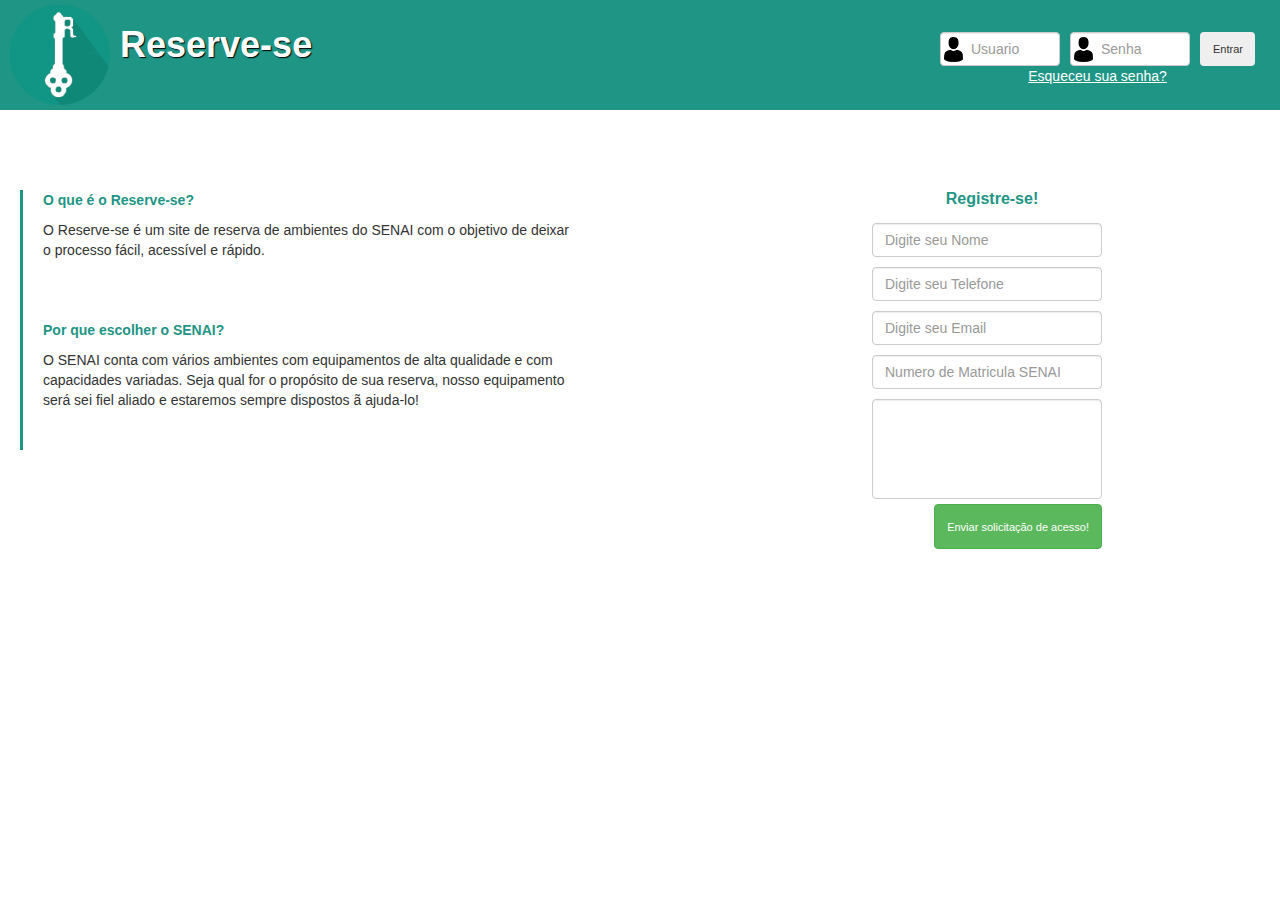
<file: index.html>
<!DOCTYPE html>
<html lang="en" dir="ltr">
  <head>
    <meta charset="utf-8">
    <link rel="stylesheet" href="css/styles.css">
    <!-- Latest compiled and minified CSS -->
    <link rel="stylesheet" href="https://maxcdn.bootstrapcdn.com/bootstrap/3.4.0/css/bootstrap.min.css">

    <!-- jQuery library -->
    <script src="https://ajax.googleapis.com/ajax/libs/jquery/3.4.1/jquery.min.js"></script>

    <!-- Latest compiled JavaScript -->
    <script src="https://maxcdn.bootstrapcdn.com/bootstrap/3.4.0/js/bootstrap.min.js"></script>
    <script type="text/javascript">

    </script>
    <title>Reserva de Ambientes SENAI</title>
  </head>
  <body>
  
	<div class="tudo">
  
		<div class="topo">
			<div class="rectangle">
				<img src="img/logo.png" width="120" height="100">
			</div>
			
			<div class="reserve">
				<h1>Reserve-se</h1>
			</div>

			<div class="form-login">
				<input type="usuario" class="form-control usuario" placeholder="Usuario">
				<input type="password" class="form-control senha" placeholder="Senha">
				<button class="btn btn-light botao">Entrar</button>
				<div class="esqueci"><a href="" style="text-decoration: underline">Esqueceu sua senha?</a></div>
			</div>
				
		</div>
   
		<div class="conteudo">
			<br>
			<br>
			<br>
			<div class="texto">
				<p>O que é o Reserve-se?</p>
				O Reserve-se  é um site de reserva de ambientes do SENAI com o objetivo de deixar o processo fácil, acessível e rápido.<br>
				<br>
				<br>
				<br>
				<p>Por que escolher o SENAI?</p>
				O SENAI conta com vários ambientes com equipamentos de alta qualidade e com capacidades variadas. Seja qual for o propósito de sua reserva, nosso equipamento será sei fiel aliado e estaremos sempre dispostos ã ajuda-lo!<br>
				<br><br>
			</div>
		
			<div class="formulario">
				
			
				<form class="form-horizontal">
					<div class="registrese">
						Registre-se!
					</div>
					<fieldset>

						<label class="col-md-4 " for="nome"></label>
						<div class="col-md-4">
							<input id="nome" name="nome" type="text" placeholder="Digite seu Nome" class="form-control input-md">
						</div>
					
						<label class="col-md-4 control-label" for="Telefone"></label>
						<div class="col-md-4">
							<input id="Telefone" name="Telefone" type="text" placeholder="Digite seu Telefone"
							class="form-control input-md">

						</div>
					
						<label class="col-md-4 " for="Email"></label>
						<div class="col-md-4">
							<input id="Email" name="Email" type="text" placeholder="Digite seu Email" class="form-control input-md">

						</div>
					
						<label class="col-md-4 " for="matricula"></label>
						<div class="col-md-4">
							<input id="matricula" name="matricula" type="text" placeholder="Numero de Matricula SENAI"
							class="form-control input-md">

						</div>
					
						<label class="col-md-4 " for="textarea"></label>
						<div class="col-md-4">
							<textarea class="form-control" id="textarea" name="textarea" style="resize: none;height: 100px;"></textarea>
						</div>
						
						<button class="btn btn-success botao">Enviar solicitação de acesso!</button>

					</fieldset>
				</form>

			</div>
				  
		</div>			

	</div>



      

  </body>
</html>
</file>
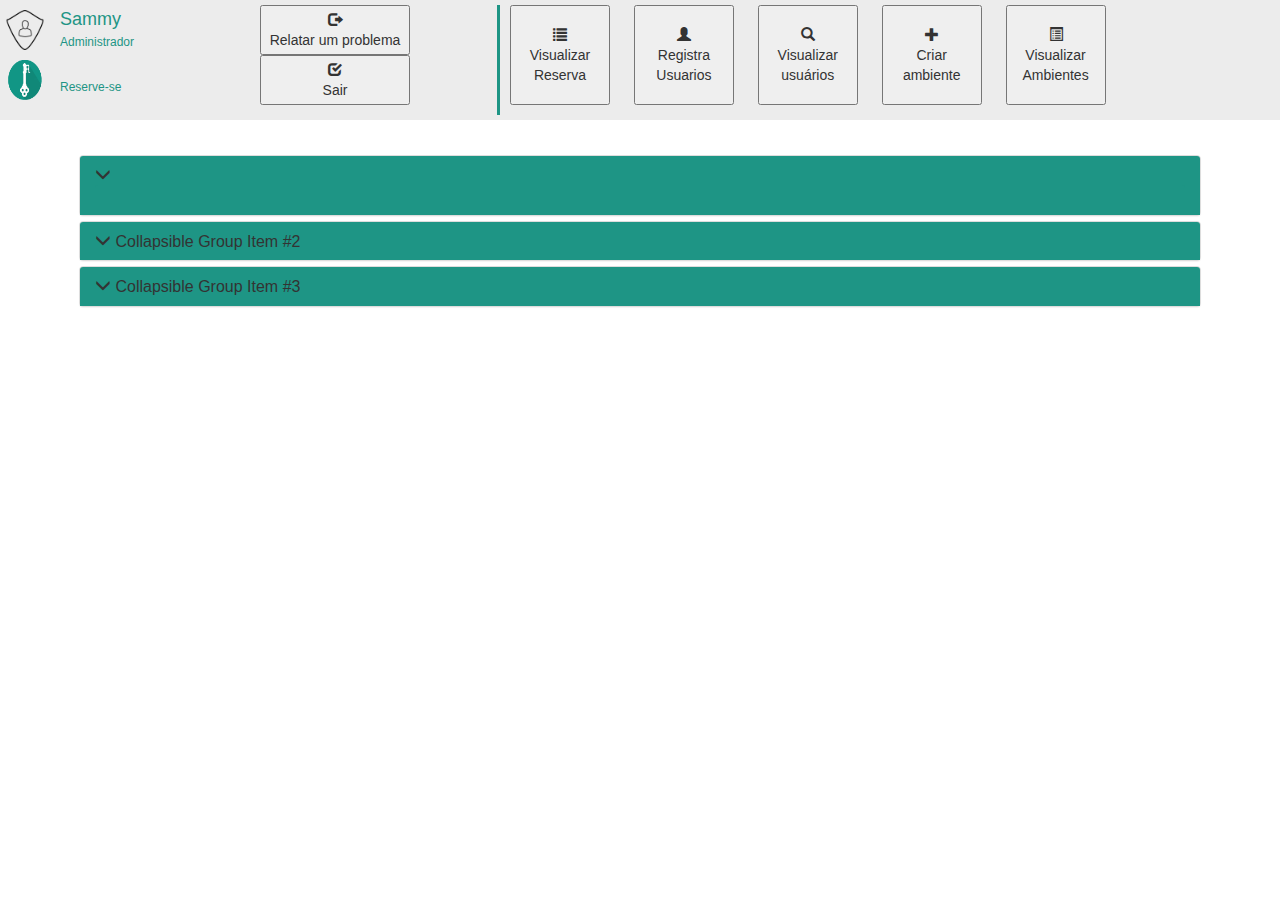
<file: visualisaReservas.html>
<!DOCTYPE html>
<html lang="en" dir="ltr">

<head>
    <meta charset="utf-8">
    <link rel="stylesheet" href="css/styles.css">
    <!-- Latest compiled and minified CSS -->
    <link rel="stylesheet" href="https://maxcdn.bootstrapcdn.com/bootstrap/3.4.0/css/bootstrap.min.css">

    <!-- jQuery library -->
    <script src="https://ajax.googleapis.com/ajax/libs/jquery/3.4.1/jquery.min.js"></script>

    <!-- Latest compiled JavaScript -->
    <script src="https://maxcdn.bootstrapcdn.com/bootstrap/3.4.0/js/bootstrap.min.js"></script>
    <script type="text/javascript"></script>

    </script>
    <title>Reserva de Ambientes SENAI</title>
</head>

<body>

    <div class="tudo">

    <div class="topoadmin">
            <div class="rectangle2">
                <div class="adminlogo">
                    <img src="img/adminuser.png" width="50" height="50">
                    <img src="img/logo.png" width="50" height="50">
                </div>
                
                <div class="informacoes">
                       <h4>Sammy</h4>
                       <h6>Administrador</h6>
                       <br/>
                       <h6>Reserve-se</h6>
                    </div>
                <div class="botoesajudasair">
            <button type="submit" class="botaorelata"><span class='glyphicon glyphicon-log-out' aria-hidden='true'></span>
                                <br />Relatar um problema</button>
            <button type="submit" class="botaosai"><span class='glyphicon glyphicon-check' aria-hidden='true'></span>
            <br />Sair</button>
                </div>
            </div>
            <div class="rectangle3"> 
            <button type="submit" class="visualizaReserva"><span class='glyphicon glyphicon-list' aria-hidden='true'></span>
                 <br/> Visualizar Reserva</button>
            <button type="submit" class="registrarUsuarios"><span class='glyphicon glyphicon-user'
                    aria-hidden='true'></span><br/>Registra Usuarios</button>
            <button type="submit" class="visualizaUsuario"><span class='glyphicon glyphicon-search'
                    aria-hidden='true'></span><br/>Visualizar usuários</button>
            <button type="submit" class="criarambiente"><span class='glyphicon glyphicon-plus'
                    aria-hidden='true'></span> <br/>Criar ambiente </button>
         <button type="submit" class="visualizaAmbiente"><span class='glyphicon glyphicon-list-alt' aria-hidden='true'></span>
            <br/>Visualizar Ambientes</button>
            


        <div class="conteudo">
            <br/>
                        <br />

        <div class="container demo">
        
        
            <div class="panel-group" id="accordion" role="tablist" aria-multiselectable="true">
        
                <div class="panel panel-default">
                    <div class="panel-heading" role="tab" id="headingOne">
                        <h4 class="panel-title">
                            <a role="button" data-toggle="collapse" data-parent="#accordion" href="#collapseOne"
                                aria-expanded="true" aria-controls="collapseOne">
                                <i class="glyphicon glyphicon-menu-down"></i>
                            </a>
                            <div class="panel-heading" role="tab" id="headingOne">
                      
                            </div>
                        </h4>
                    </div>
                    <div id="collapseOne" class="panel-collapse collapse" role="tabpanel" aria-labelledby="headingOne">
                        <div class="panel-body">
                            Anim pariatur cliche reprehenderit, enim eiusmod high life accusamus terry richardson ad squid. 3
                            wolf moon officia aute, non cupidatat skateboard dolor brunch. Food truck quinoa nesciunt laborum
                            eiusmod. Brunch 3 wolf moon tempor, sunt aliqua put a bird on it squid single-origin coffee nulla
                            assumenda shoreditch et. Nihil anim keffiyeh helvetica, craft beer labore wes anderson cred nesciunt
                            sapiente ea proident. Ad vegan excepteur butcher vice lomo. Leggings occaecat craft beer
                            farm-to-table, raw denim aesthetic synth nesciunt you probably haven't heard of them accusamus
                            labore sustainable VHS.
                        </div>
                    </div>
                </div>
        
                <div class="panel panel-default">
                    <div class="panel-heading" role="tab" id="headingTwo">
                        <h4 class="panel-title">
                            <a class="collapsed" role="button" data-toggle="collapse" data-parent="#accordion"
                                href="#collapseTwo" aria-expanded="false" aria-controls="collapseTwo">
                                <i class="glyphicon glyphicon-menu-down"></i>
                                Collapsible Group Item #2
                            </a>
                        </h4>
                    </div>
                    <div id="collapseTwo" class="panel-collapse collapse" role="tabpanel" aria-labelledby="headingTwo">
                        <div class="panel-body">
                            Anim pariatur cliche reprehenderit, enim eiusmod high life accusamus terry richardson ad squid. 3
                            wolf moon officia aute, non cupidatat skateboard dolor brunch. Food truck quinoa nesciunt laborum
                            eiusmod. Brunch 3 wolf moon tempor, sunt aliqua put a bird on it squid single-origin coffee nulla
                            assumenda shoreditch et. Nihil anim keffiyeh helvetica, craft beer labore wes anderson cred nesciunt
                            sapiente ea proident. Ad vegan excepteur butcher vice lomo. Leggings occaecat craft beer
                            farm-to-table, raw denim aesthetic synth nesciunt you probably haven't heard of them accusamus
                            labore sustainable VHS.
                        </div>
                    </div>
                </div>
        
                <div class="panel panel-default">
                    <div class="panel-heading" role="tab" id="headingThree">
                        <h4 class="panel-title">
                            <a class="collapsed" role="button" data-toggle="collapse" data-parent="#accordion"
                                href="#collapseThree" aria-expanded="false" aria-controls="collapseThree">
                                <i class="glyphicon glyphicon-menu-down"></i>
                                Collapsible Group Item #3
                            </a>
                        </h4>
                    </div>
                    <div id="collapseThree" class="panel-collapse collapse" role="tabpanel" aria-labelledby="headingThree">
                        <div class="panel-body">
                            Anim pariatur cliche reprehenderit, enim eiusmod high life accusamus terry richardson ad squid. 3
                            wolf moon officia aute, non cupidatat skateboard dolor brunch. Food truck quinoa nesciunt laborum
                            eiusmod. Brunch 3 wolf moon tempor, sunt aliqua put a bird on it squid single-origin coffee nulla
                            assumenda shoreditch et. Nihil anim keffiyeh helvetica, craft beer labore wes anderson cred nesciunt
                            sapiente ea proident. Ad vegan excepteur butcher vice lomo. Leggings occaecat craft beer
                            farm-to-table, raw denim aesthetic synth nesciunt you probably haven't heard of them accusamus
                            labore sustainable VHS.
                        </div>
                    </div>
                </div>
        
            </div>
        
        
        </div>
            </div>




       
  </div>





</body>

</html>
</file>
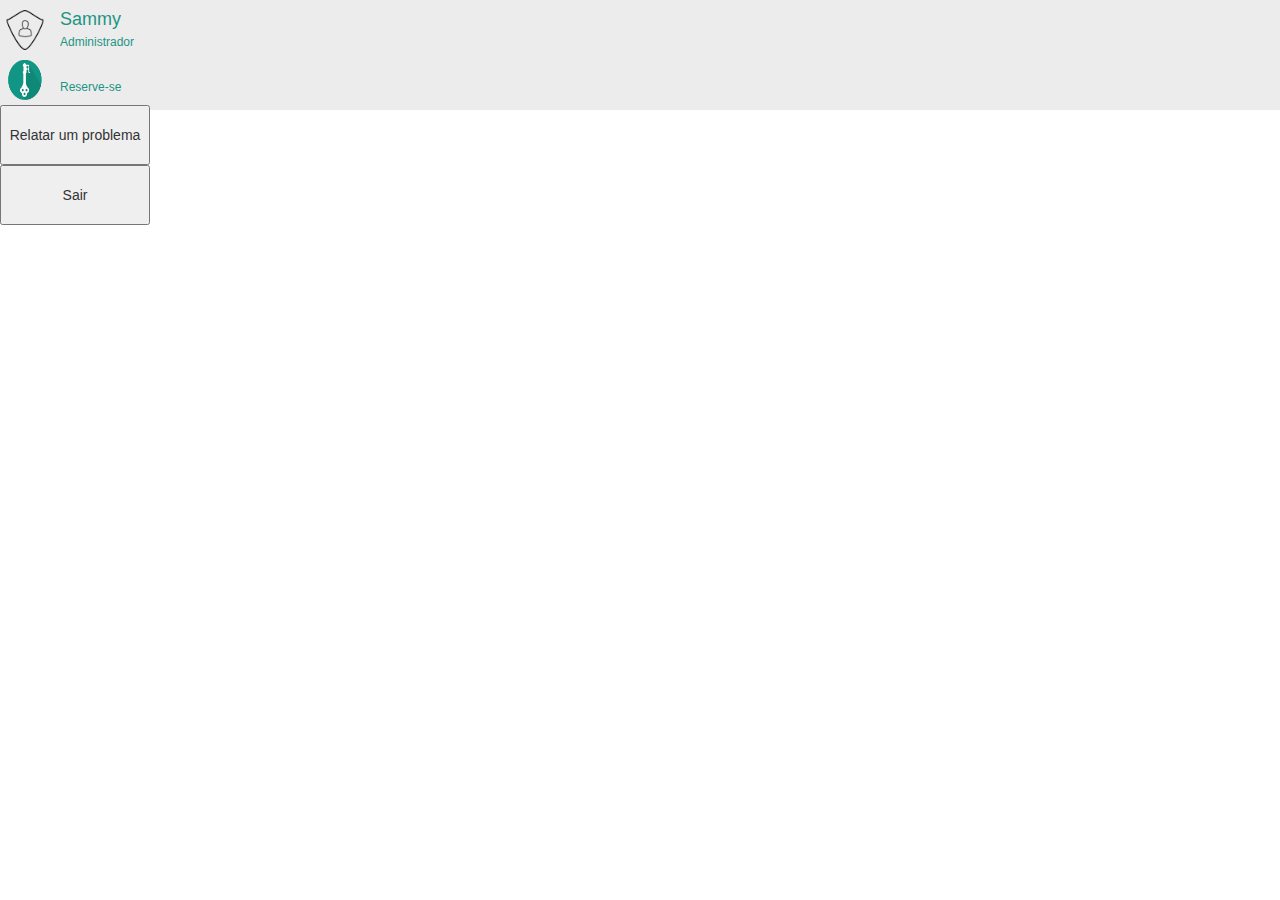
<file: img/Reserva de Ambientes SENAI.html>
<!DOCTYPE html>
<!-- saved from url=(0080)file:///C:/Users/mski/Documents/S.A/ReservaDeAmbienteWEB2/visualisaReservas.html -->
<html lang="en" dir="ltr"><head><meta http-equiv="Content-Type" content="text/html; charset=UTF-8">
    
    <link rel="stylesheet" href="./Reserva de Ambientes SENAI_files/styles.css">
    <!-- Latest compiled and minified CSS -->
    <link rel="stylesheet" href="./Reserva de Ambientes SENAI_files/bootstrap.min.css">

    <!-- jQuery library -->
    <script src="./Reserva de Ambientes SENAI_files/jquery.min.js.download"></script>

    <!-- Latest compiled JavaScript -->
    <script src="./Reserva de Ambientes SENAI_files/bootstrap.min.js.download"></script>
    <script type="text/javascript">


    </script>
    <title>Reserva de Ambientes SENAI</title>
</head>

<body>

    <div class="tudo">

    <div class="topoadmin">
            <div class="rectangle2">
                <div class="adminlogo">
                    <img src="./Reserva de Ambientes SENAI_files/adminuser.png" width="50" height="50">
                    <img src="./Reserva de Ambientes SENAI_files/logo.png" width="50" height="50">
                </div>
                <div class="informacoes">
                       <h4>Sammy</h4>
                       <h6>Administrador</h6>
                       <br>
                       <h6>Reserve-se</h6>
                    </div>
                <div class="botoesajudasair">
                <input type="button" class="botaorelata" value="Relatar um problema">
                <input type="button" class="botaosai" value="Sair">
                </div>
            </div>
    </div>


            


        <div class="conteudo">
            
            </div>




       
  </div>







</body></html>
</file>
<file: css/styles.css>
@font-face {
  font-family: 'Montserrat';
  font-style: normal;
  font-weight: 400;
  src: url('/font/montserrat-v14-latin-regular.eot'); /* IE9 Compat Modes */
  src: local('Montserrat Regular'), local('Montserrat-Regular'),
       url('/font/montserrat-v14-latin-regular.eot?#iefix') format('embedded-opentype'), /* IE6-IE8 */
       url('/font/montserrat-v14-latin-regular.woff2') format('woff2'), /* Super Modern Browsers */
       url('/font/montserrat-v14-latin-regular.woff') format('woff'), /* Modern Browsers */
       url('/font/montserrat-v14-latin-regular.ttf') format('truetype'), /* Safari, Android, iOS */
       url('/font/montserrat-v14-latin-regular.svg#Montserrat') format('svg'); /* Legacy iOS */
}
.logo{

	top:0px;
	left:10px;
	max-width:200px;
	max-height:150px;
	width: auto;
	height: auto;
}

.tudo{
	margin: 0 auto;
	height:600px;
}

.topo{
	width: 100%;
	height: 110px;
	background-color: #1E9585;
	padding: 5px 0 0 0;
}
.topoadmin{
	width: 100%;
	height: 120px;
	background-color: #ECECEC;
	padding: 5px 0 0 0;
}

.rectangle {  
	width: 120px;
	float: left;
}
.rectangle2{
	width: 500px;
	height: 110px;
	float: left;
	border-right: 3px solid #1E9585;

}
.reserve {
	width: 260px;
	float: left;
}
.reserve h1{
    
    top: 12px;
    font-family: 'Arial';
    color: white;
    text-shadow: 1px 1px 1px black;
    font-weight: bold;
}


.form-login {
	float:right;
	padding: 27px 20px 0 0;
}
.form-login .usuario{
    float:left;
	width: 120px;
	background: #fff url(../img/user.png) no-repeat left;
    padding: 0 0 0 30px;
	margin: 0 5px;	
}
.form-login .senha{
    float:left;
	width: 120px;
	background: #fff url(../img/user.png) no-repeat left;
    padding: 0 0 0 30px;
	margin: 0 5px;
}
.form-login .botao{
    float:left;
	width: 55px;
	font: 11px arial;
	height: 34px;
	margin: 0 5px;
}
.form-login .esqueci{
	text-align:center;
	color: #fff;
}
.form-login .esqueci a{
	color: #fff;
	text-decoration: none;
}
.adminlogo{
	float: left;
	width: 60px;
}
.adminlogo h1{
	float: left;
}
.adminlogo img{
	padding: 5px;

}
.topoadmin .informacoes{
	width: 200px;
	float: left;
}
.topoadmin .informacoes h4, .topoadmin .informacoes h6{
	color: #1E9585;
	margin: 5px 0px;
}
 .topoadmin .informacoes h6{
	line-height: 15px;
 }
 .topoadmin .botoesajudasair{
	 width: 200px;
	 float: left;

 }
 .topoadmin .botaorelata,.topoadmin .botaosai{
	width: 150px;
	height: 50px;

 }
 .topoadmin .rectangle3 button{
	width: 100px;
	height: 100px;
	margin: 0px 10px;
	white-space: normal;
 }
 .topoadmin .rectangle3 input:hover{
	background-color:#1E9585;
 }
.conteudo	{
	width: 100%;
	float:left;
	border-top: 0px;
}
.conteudo .texto{
	width: 45%;
    float: left;
    border-left: 3px solid #1E9585;
    padding: 0 20px;
    margin: 20px;
}

.conteudo .texto p{
	color: #1E9585;
	font-weight: bold;
}

.formulario{
    float:right;
	width: 45%;
}

.formulario .form-horizontal{
	width: 240px;
    margin: 10px auto;
}


.formulario .form-horizontal .registrese{
    text-align:center;
	font: 16px Arial;
	color: #1E9585;
    font-weight: bold;
	padding: 10px 5px;
}


.formulario .form-horizontal input{
	width: 230px;
}
.formulario .form-horizontal textarea{
	width: 230px;
}

.formulario .form-horizontal .col-md-4 {
	width:auto;
	padding: 5px 0;
}

.formulario .form-horizontal .btn-success{
	float: right;
    margin-right: 10px;
    font: 11px arial;
    height: 45px;
}
.conteudo   .container {
	width: 90%;
}
.conteudo .panel-default{
	background-color: #ECECEC;
}
.conteudo .panel-heading{
	background-color: #1E9585!important;

}
</file>
<file: img/Reserva de Ambientes SENAI_files/styles.css>
@font-face {
  font-family: 'Montserrat';
  font-style: normal;
  font-weight: 400;
  src: url('/font/montserrat-v14-latin-regular.eot'); /* IE9 Compat Modes */
  src: local('Montserrat Regular'), local('Montserrat-Regular'),
       url('/font/montserrat-v14-latin-regular.eot?#iefix') format('embedded-opentype'), /* IE6-IE8 */
       url('/font/montserrat-v14-latin-regular.woff2') format('woff2'), /* Super Modern Browsers */
       url('/font/montserrat-v14-latin-regular.woff') format('woff'), /* Modern Browsers */
       url('/font/montserrat-v14-latin-regular.ttf') format('truetype'), /* Safari, Android, iOS */
       url('/font/montserrat-v14-latin-regular.svg#Montserrat') format('svg'); /* Legacy iOS */
}
.logo{

	top:0px;
	left:10px;
	max-width:200px;
	max-height:150px;
	width: auto;
	height: auto;
}

.tudo{
	margin: 0 auto;
	height:600px;
}

.topo{
	width: 100%;
	height: 110px;
	background-color: #1E9585;
	padding: 5px 0 0 0;
}
.topoadmin{
	width: 100%;
	height: 110px;
	background-color: #ECECEC;
	padding: 5px 0 0 0;
}

.rectangle {  
	width: 120px;
	float: left;
}
.rectangle2{
	width: 400px;
	height: 110px;
	float: left;
}
.reserve {
	width: 260px;
	float: left;
}
.reserve h1{
    
    top: 12px;
    font-family: 'Arial';
    color: white;
    text-shadow: 1px 1px 1px black;
    font-weight: bold;
}


.form-login {
	float:right;
	padding: 27px 20px 0 0;
}
.form-login .usuario{
    float:left;
	width: 120px;
	background: #fff url(../img/user.png) no-repeat left;
    padding: 0 0 0 30px;
	margin: 0 5px;	
}
.form-login .senha{
    float:left;
	width: 120px;
	background: #fff url(../img/user.png) no-repeat left;
    padding: 0 0 0 30px;
	margin: 0 5px;
}
.form-login .botao{
    float:left;
	width: 55px;
	font: 11px arial;
	height: 34px;
	margin: 0 5px;
}
.form-login .esqueci{
	text-align:center;
	color: #fff;
}
.form-login .esqueci a{
	color: #fff;
	text-decoration: none;
}
.adminlogo{
	float: left;
	width: 60px;
}
.adminlogo h1{
	float: left;
}
.adminlogo img{
	padding: 5px;

}
.topoadmin .informacoes{
	width: 200px;
}
.topoadmin .informacoes h4, .topoadmin .informacoes h6{
	color: #1E9585;
	margin: 5px 0px;
}
 .topoadmin .informacoes h6{
	line-height: 15px;
 }
 .topoadmin .botoesajudasair{
	 width: 200px;

 }
 .topoadmin .botaorelata,.topoadmin .botaosai{
	width: 150px;
	height: 60px;

 }
.conteudo	{
	width: 100%;
	float:left;
	border-top: 0px;
}
.conteudo .texto{
	width: 45%;
    float: left;
    border-left: 3px solid #1E9585;
    padding: 0 20px;
    margin: 20px;
}

.conteudo .texto p{
	color: #1E9585;
	font-weight: bold;
}

.formulario{
    float:right;
	width: 45%;
}

.formulario .form-horizontal{
	width: 240px;
    margin: 10px auto;
}


.formulario .form-horizontal .registrese{
    text-align:center;
	font: 16px Arial;
	color: #1E9585;
    font-weight: bold;
	padding: 10px 5px;
}


.formulario .form-horizontal input{
	width: 230px;
}
.formulario .form-horizontal textarea{
	width: 230px;
}

.formulario .form-horizontal .col-md-4 {
	width:auto;
	padding: 5px 0;
}

.formulario .form-horizontal .btn-success{
	float: right;
    margin-right: 10px;
    font: 11px arial;
    height: 45px;
}
</file>
